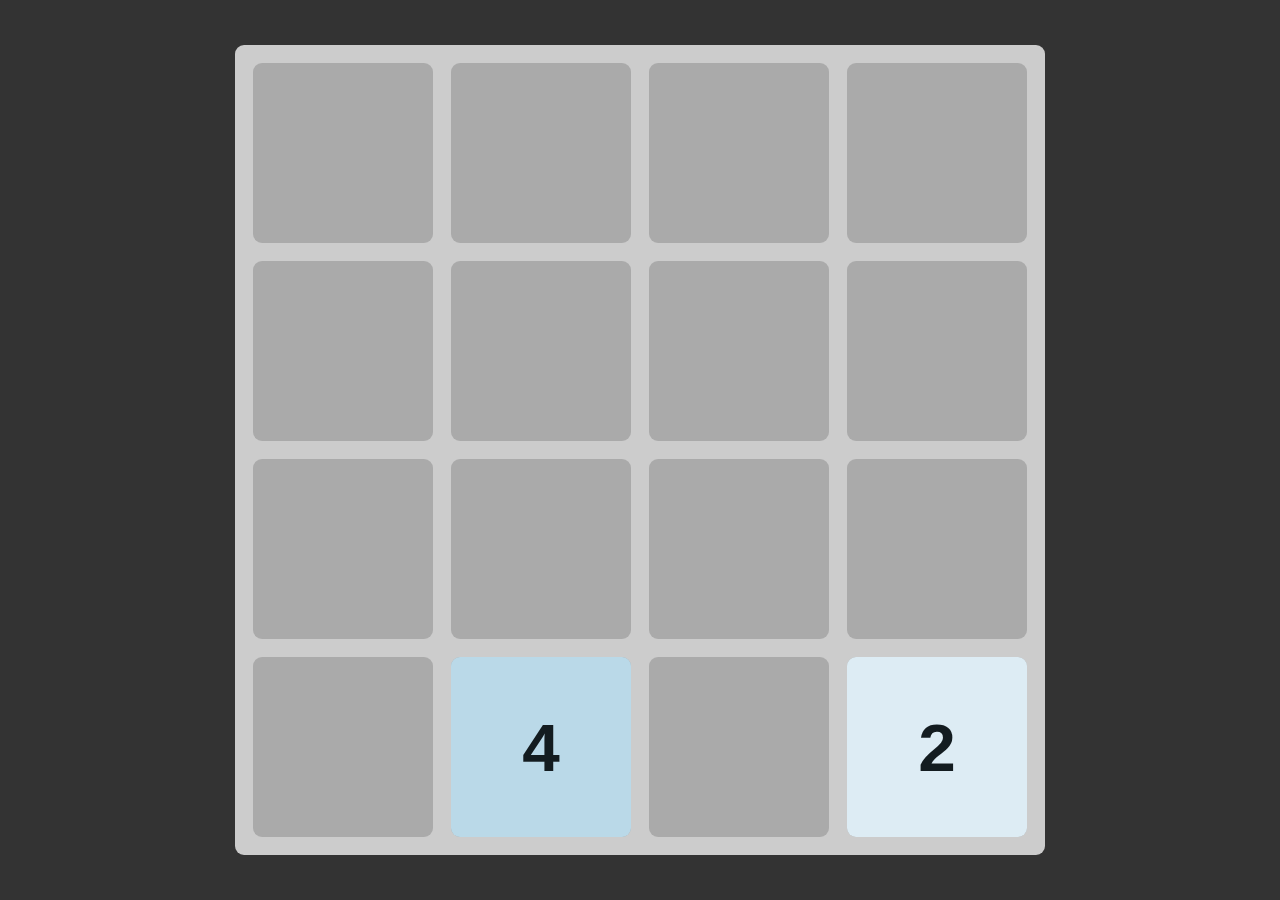
<file: index.html>
<!DOCTYPE html>
<html lang="en">
<head>
  <meta charset="UTF-8">
  <meta http-equiv="X-UA-Compatible" content="IE=edge">
  <meta name="viewport" content="width=device-width, initial-scale=1.0">
  <title>Document</title>
  <link rel="stylesheet" href="styles.css">
  <script src="script.js" type="module"></script>
</head>
<body>
  <div id="game-board"></div>
</body>
</html>
</file>
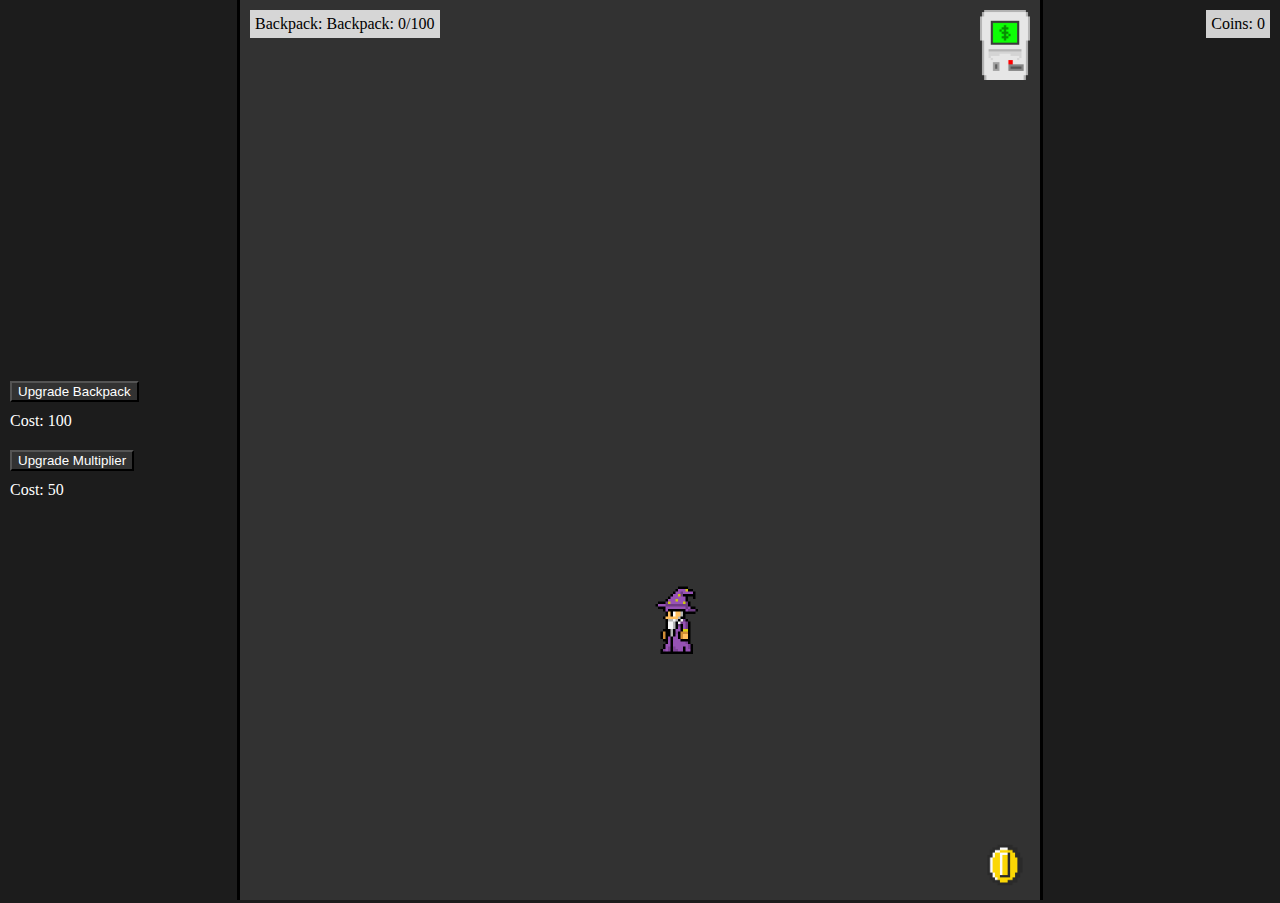
<file: sim/index.html>
<!DOCTYPE html>
<html>
<head>
    <title>Full-Screen Dot Movement Game</title>
    <link rel="stylesheet" type="text/css" href="style.css">
</head>
<body>
    <div id="gameArea">
        <div id="player"></div>
        <div id="pointArea"></div>
        <div id="sellArea"></div>
        <div id="backpackCountDisplay">Backpack: <span id="backpackCount">0</span></div>
    </div>
    <div id="coinDisplay">Coins: <span id="coinCount">0</span></div>

    <div id="shopArea">
        <button id="upgradeBackpack">Upgrade Backpack</button>
        <span id="backpackUpgradeCost">Cost: 100</span>
        <button id="upgradeMultiplier">Upgrade Multiplier</button>
        <span id="multiplierUpgradeCost">Cost: 50</span>
    </div>
    

    <script src="script.js"></script>
</body>
</html>
</file>
<file: styles.css>
*, *::before, *::after {
  box-sizing: border-box;
  font-family: Arial;
}

body {
  background-color: #333;
  display: flex;
  justify-content: center;
  align-items: center;
  height: 100vh;
  margin: 0;
  font-size: 7.5vmin;
}

#game-board {
  display: grid;
  grid-template-columns: repeat(var(--grid-size), var(--cell-size));
  grid-template-rows: repeat(var(--grid-size), var(--cell-size));
  background-color: #CCC;
  gap: var(--cell-gap);
  border-radius: 1vmin;
  padding: var(--cell-gap);
  position: relative;
}

.cell {
  background-color: #AAA;
  border-radius: 1vmin;
}

.tile {
  position: absolute;
  display: flex;
  justify-content: center;
  align-items: center;
  width: var(--cell-size);
  height: var(--cell-size);
  background-color: red;
  border-radius: 1vmin;
  top: calc(var(--y) * (var(--cell-size) + var(--cell-gap)) + var(--cell-gap));
  left: calc(var(--x) * (var(--cell-size) + var(--cell-gap)) + var(--cell-gap));
  font-weight: bold;
  background-color: hsl(200, 50%, var(--background-lightness));
  color: hsl(200, 25%, var(--text-lightness));
  animation: show 200ms ease-in-out;
  transition: 100ms ease-in-out;
}

@keyframes show {
  0% {
    opacity: .5;
    transform: scale(0);
  }
}
</file>
<file: sim/style.css>
body, html {
    margin: 0;
    padding: 0;
    overflow: hidden;
    display: flex;
    justify-content: center;
    align-items: center;
    height: 100vh;
    background-color: #1c1c1c; /* UI area background */
}

#player {
    width: 80px;
    height: 80px;
    background-image: url("assets\\player.png");
    background-size: cover;
    position: absolute;
    z-index: 10;
}

#pointArea {
    width: 50px; /* Adjust size as needed */
    height: 50px; /* Adjust size as needed */
    position: absolute;
    bottom: 10px; /* Position inside the game area */
    right: 10px;
    background-image: url("assets\\coin.png");
    background-size: cover;
    z-index: 5; /* Lower z-index than the player */
}

#backpackCountDisplay {
    position: absolute;
    top: 10px;
    left: 10px;
    color: black;
    background-color: rgba(255, 255, 255, 0.8);
    padding: 5px;
    z-index: 5; /* Lower z-index than the player */
}


#gameArea {
    width: 800px; /* Adjust size as needed */
    height: 100%; /* Adjust size as needed */
    border: 3px solid black; /* Border for the game area */
    position: relative;
    background-color: #323232; /* Game area background */
}

#sellArea {
    width: 50px;
    height: 70px;
    position: absolute;
    top: 10px;
    right: 10px;
    background-image: url("assets\\atm.png");
    background-size: cover;
    z-index: 5;
}

#coinDisplay {
    position: absolute;
    top: 10px;
    right: 10px;
    color: black;
    background-color: rgba(255, 255, 255, 0.8);
    padding: 5px;
}

#shopArea {
    position: absolute;
    left: 10px;
    top: 50%;
    transform: translateY(-50%);
}

#shopArea button {
    display: block;
    margin-bottom: 10px;
    color: white;
    background-color: #323232;
    /* Add more styling as needed */
}

#shopArea span {
    display: block;
    margin-bottom: 20px;
    /* Add more styling as needed */
}

#backpackUpgradeCost{
    color: white;
}

#multiplierUpgradeCost {
    color: white;
}
</file>
